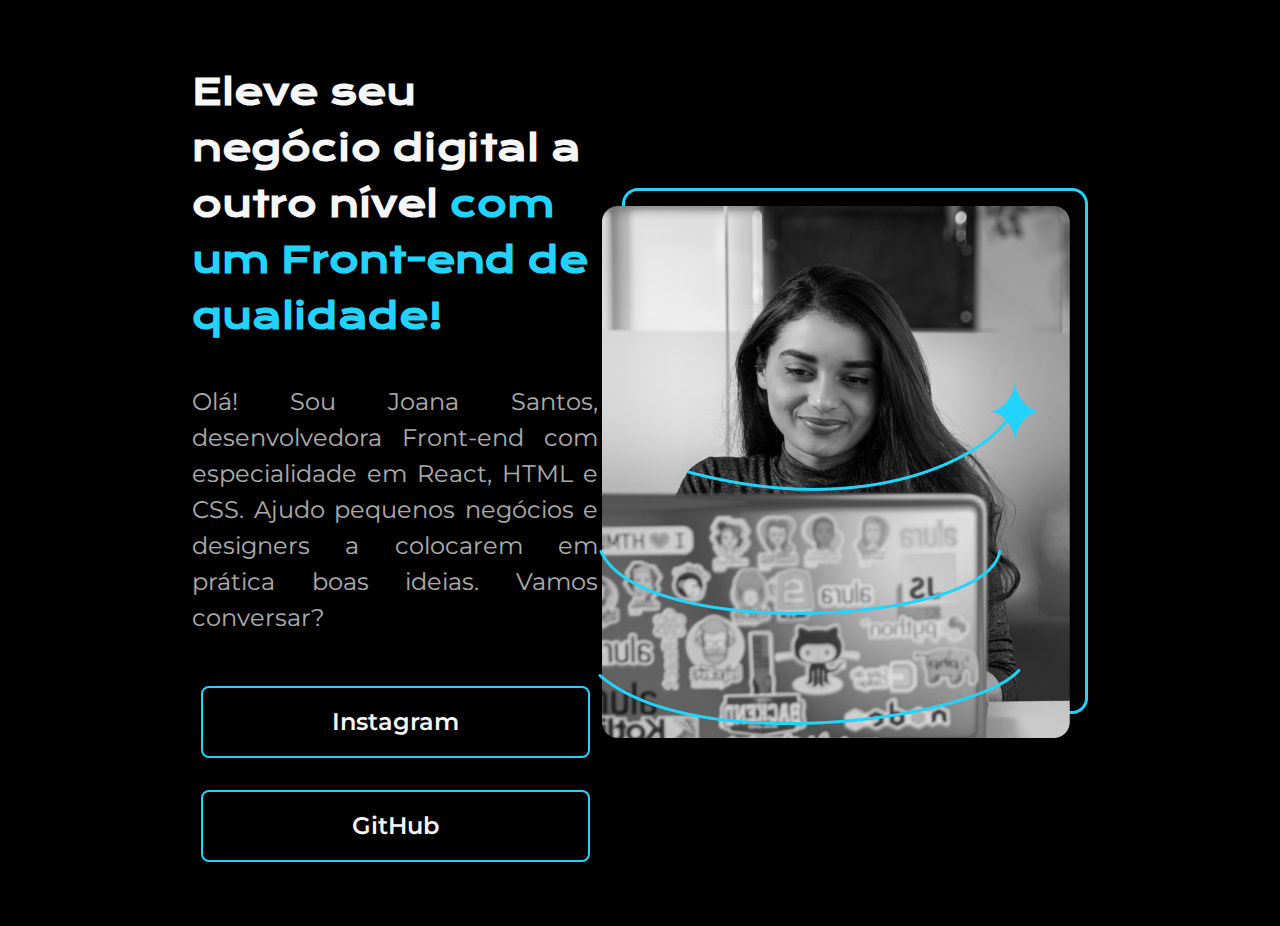
<file: index.html>
<!DOCTYPE html>
<html lang="pt-br">

<head>
  <meta charset="UTF-8">
  <meta name="viewport" content="width=device-width, initial-scale=1.0">
  <link rel="preconnect" href="https://fonts.googleapis.com">
  <link rel="preconnect" href="https://fonts.gstatic.com" crossorigin>
  <link href="https://fonts.googleapis.com/css2?family=Krona+One&family=Montserrat:ital,wght@0,100..900;1,100..900&display=swap" rel="stylesheet">
  <title>Portfolio</title>
  <link rel="stylesheet" href="css/styles.css">
</head>

<body>
  <main class="container">
    <section class="container__conteudo">
      <h1 class="container__conteudo__titulo">Eleve seu negócio digital a outro nível <strong>com um Front-end de qualidade!</strong>
      </h1>
      <p class="container__conteudo__paragrafo"">Olá! Sou Joana Santos, desenvolvedora Front-end com especialidade em React, HTML e CSS. Ajudo pequenos negócios e designers a colocarem em prática boas ideias. Vamos conversar?
      </p>
      <ul class="container__conteudo__links">
        <li><a href="">Instagram</a></li>
        <li><a href="">GitHub</a></li>
      </ul>
    </section>
    <img src=" img/Imagem.png" alt="Imagem Joana Santos">
  </main>
</body>

</html>
</file>
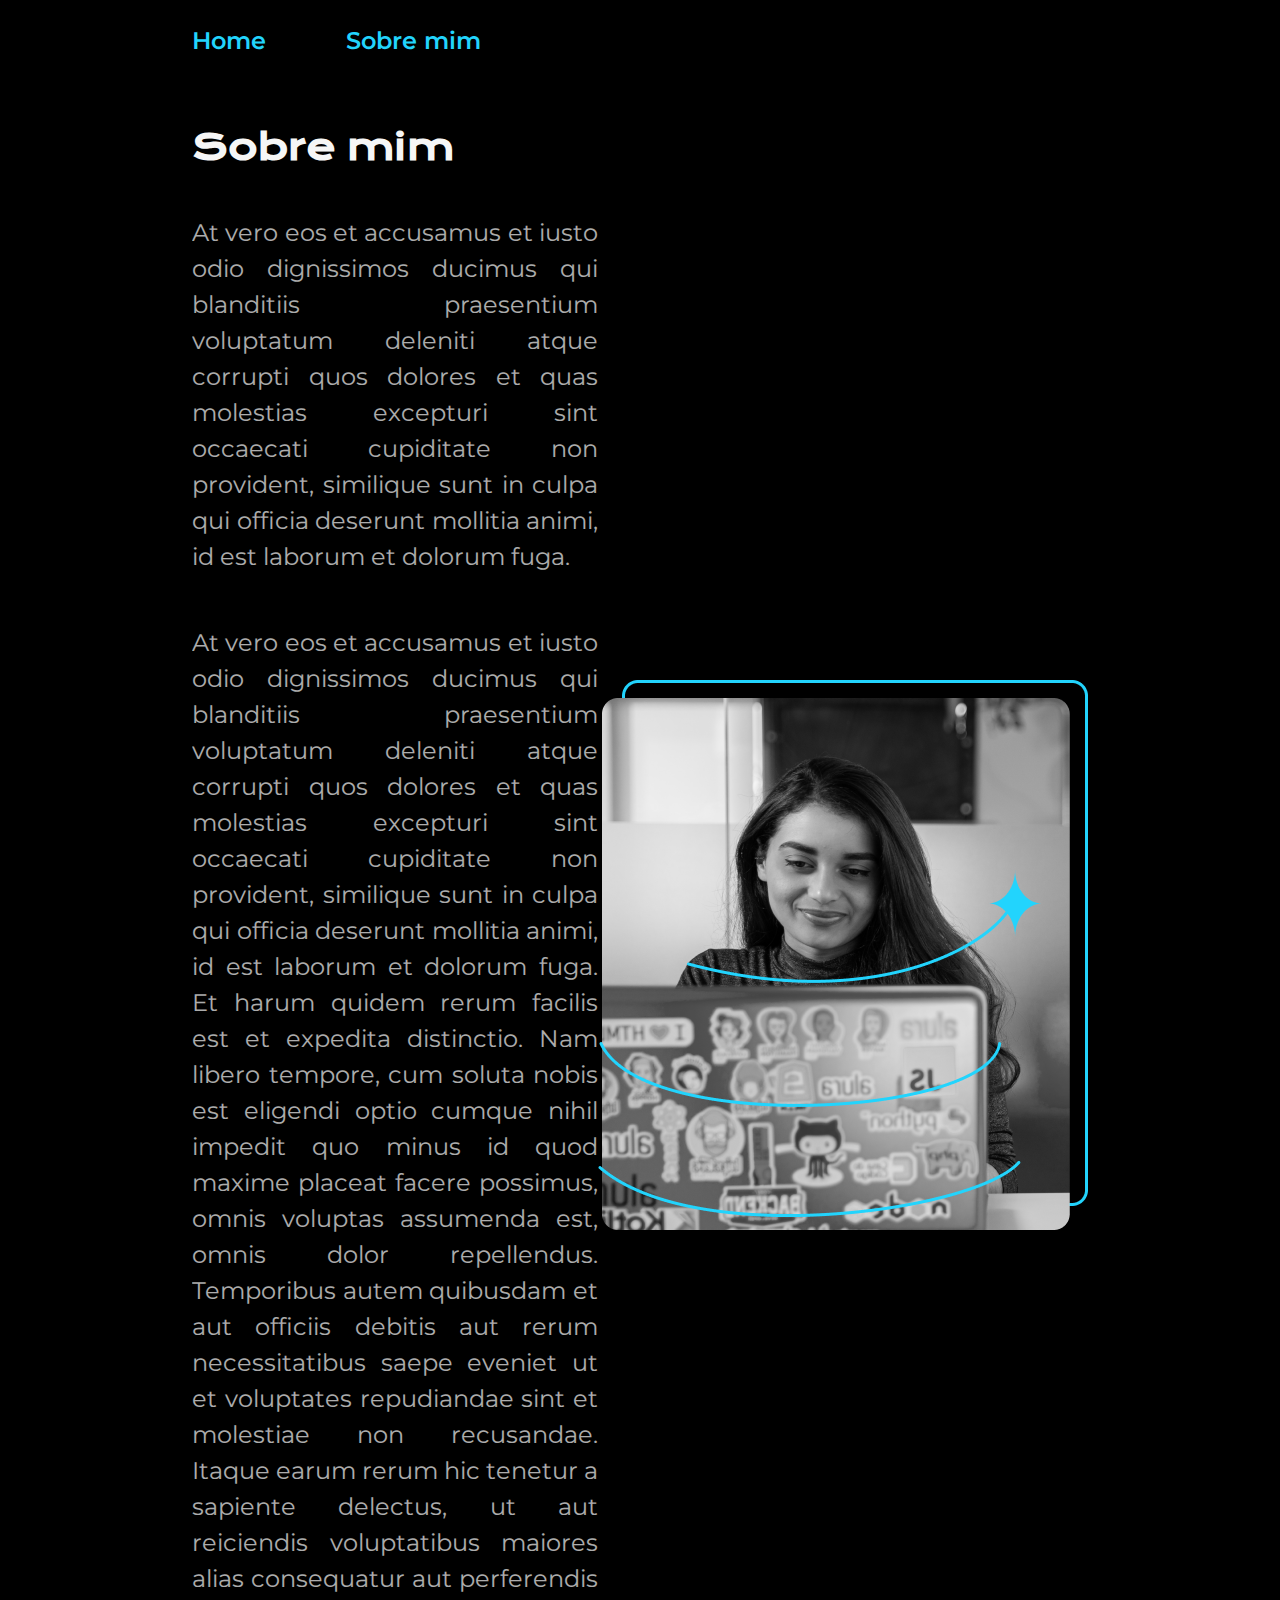
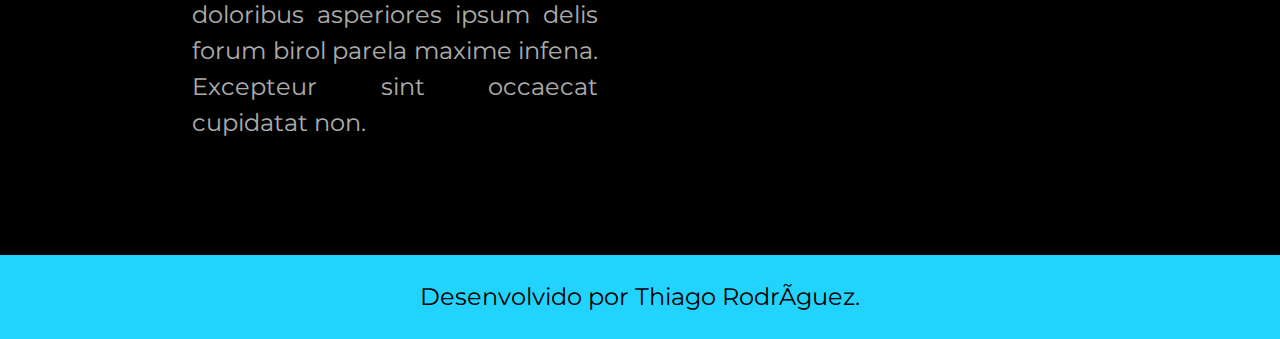
<file: pages/sobre.html>
<!DOCTYPE html>
<html lang="pt>

<head>
  <meta charset=" UTF-8">
<meta name="viewport" content="width=device-width, initial-scale=1.0">
<link rel="preconnect" href="https://fonts.googleapis.com">
<link rel="preconnect" href="https://fonts.gstatic.com" crossorigin>
<link href="https://fonts.googleapis.com/css2?family=Krona+One&family=Montserrat:ital,wght@0,100..900;1,100..900&display=swap" rel="stylesheet">
<title>Sobre mim</title>
<link rel="stylesheet" href="../css/styles.css">
</head>

<body>
  <header class="cabecalho">
    <nav>
      <ul class="cabecalho__menu">
        <li>
          <a class="cabecalho__menu__link" href="../index.html">Home</a>
        </li>
        <li>
          <a class="cabecalho__menu__link" href="#">Sobre mim</a>
        </li>
      </ul>
    </nav>
  </header>

  <main class="container">
    <section class="container__conteudo">
        <h1 class="container__conteudo__titulo">Sobre mim</h1>
        <p class="container__conteudo__paragrafo">At vero eos et accusamus et iusto odio dignissimos ducimus qui blanditiis praesentium voluptatum deleniti atque corrupti quos dolores et quas molestias excepturi sint occaecati cupiditate non provident, similique sunt in culpa qui officia deserunt mollitia animi, id est laborum et dolorum fuga.</p>
        <p class="container__conteudo__paragrafo">At vero eos et accusamus et iusto odio dignissimos ducimus qui blanditiis praesentium voluptatum deleniti atque corrupti quos dolores et quas molestias excepturi sint occaecati cupiditate non provident, similique sunt in culpa qui officia deserunt mollitia animi, id est laborum et dolorum fuga. Et harum quidem rerum facilis est et expedita distinctio. Nam libero tempore, cum soluta nobis est eligendi optio cumque nihil impedit quo minus id quod maxime placeat facere possimus, omnis voluptas assumenda est, omnis dolor repellendus. Temporibus autem quibusdam et aut officiis debitis aut rerum necessitatibus saepe eveniet ut et voluptates repudiandae sint et molestiae non recusandae. Itaque earum rerum hic tenetur a sapiente delectus, ut aut reiciendis voluptatibus maiores alias consequatur aut perferendis doloribus asperiores ipsum delis forum birol parela maxime infena. Excepteur sint occaecat cupidatat non.
        </p>
      </section>
      <img src="../img/Imagem.png" alt="Foto Joana Santos">
  </main>
  <footer class="rodape">
    <p>
      Desenvolvido por Thiago Rodríguez.
    </p>
  </footer>
</body>

</html>
</file>
<file: css/styles.css>
* {
  margin: 0;
  padding: 0;
  box-sizing: border-box;
}

html {
  font-size: 62.5%;
}

strong {
  color: #22d4fd;
}

img {
  max-width: 100%;
  display: block;
}

a {
  text-decoration: none;
  display: block;
}

ul,
li {
  list-style: none;
}

body {
  background: #000;
  color: #f6f6f6;
}

.cabecalho{
  padding: 2% 0% 0% 15%;
}

.cabecalho__menu {
  display: flex;
  gap: 80px;
}

.cabecalho__menu__link{
  font-size: 2.4rem;
  color: #22d4fd;
  font-family: "Montserrat", sans-serif;
  font-weight: 600;
}

.container {
  padding: 5% 15%;
  display: flex;
  justify-content: space-between;
  align-items: center;
}

.container__conteudo {
  max-width: 59.3rem;
}

.container__conteudo__titulo {
  font-family: "Krona One", sans-serif;
  font-size: 3.6rem;
  line-height: 5.6rem;
  color: #f6f6f6;
  margin-bottom: 4rem;
}

.container__conteudo__paragrafo {
  text-align: justify;
  font-size: 2.4rem;
  font-family: "Montserrat", sans-serif;
  color: #f6f6f6;
  line-height: 3.6rem;
  opacity: 0.7;
  margin-bottom: 50px;
}

.container__conteudo__links {
  display: flex;
  flex-direction: column;
  align-items: center;
  gap: 3.2rem;
}

.container__conteudo__links a {
  border: 0.2rem solid #22d4fd;
  width: 38.9rem;
  font-size: 24px;
  color: #f6f6f6;
  padding: 1.6rem;
  font-family: "Montserrat", sans-serif;
  border-radius: 0.8rem;
  font-weight: 600;
  line-height: 3.6rem;
  display: flex;
  align-items: center;
  justify-content: center;
  gap: 1.6rem;
  flex-direction: row-reverse;
  transition: all .3s ease;
  vertical-align: middle;
}

.container__conteudo__links a:hover{
  background: #272727;
}

.conteudo__links__subtitulo{
  font-family: "Krona One", sans-serif;
  font-size: 2.4rem;
  line-height: 4rem;
}

.rodape {
  background: #22D4FD;
  font-size: 2.4rem;
  color: #000;
  text-align: center;
  padding: 2.4rem;
  line-height: 3.6rem;
  font-family: "Montserrat", sans-serif;
}

/* .about {
  display: flex;
  flex-direction: column;
  max-width: 51.4rem; 
}


.about__titulo{
  font-size: 3.6rem;
  line-height: 5.6rem; 
  margin-bottom: 4rem;
}

.about__texto{
  font-size: 24px;
  line-height: 3.6rem; 
  color: f6f6f6;
  margin-bottom: 20px;
  text-align: justify;
} */
</file>
